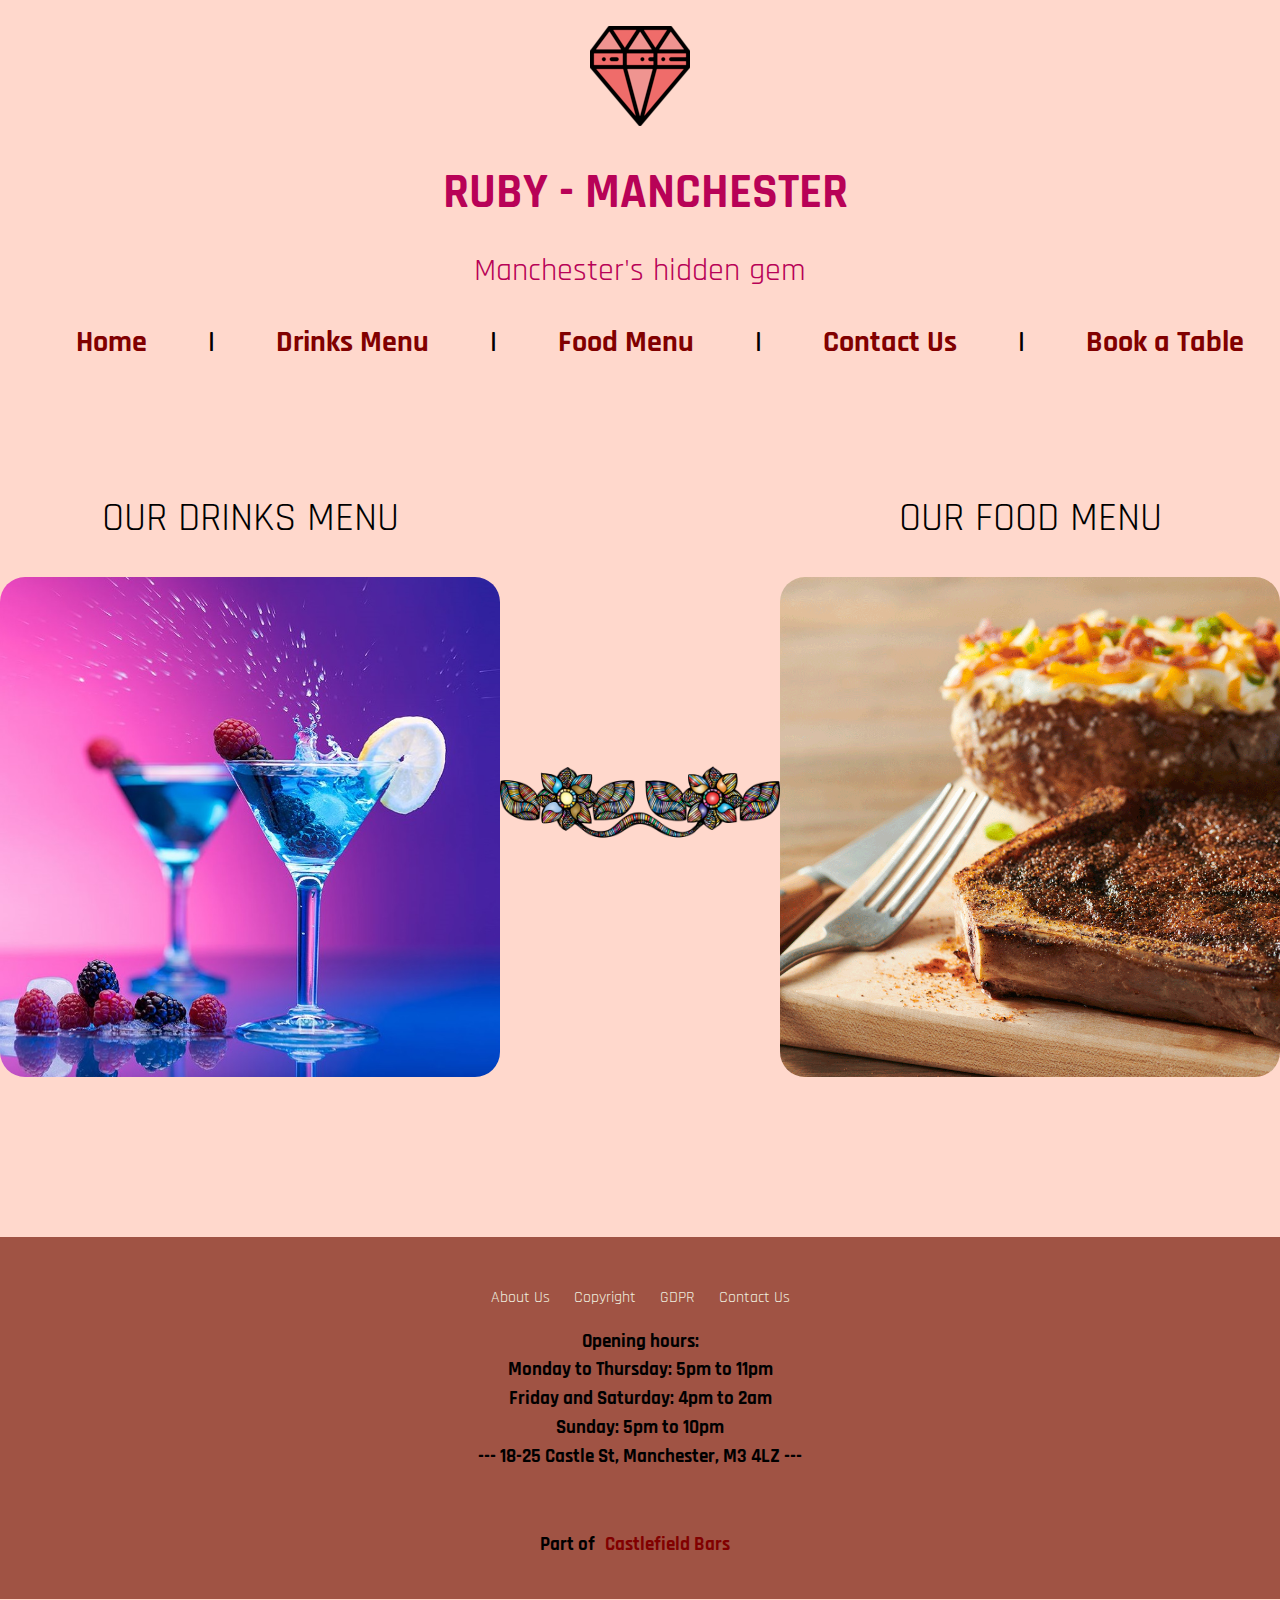
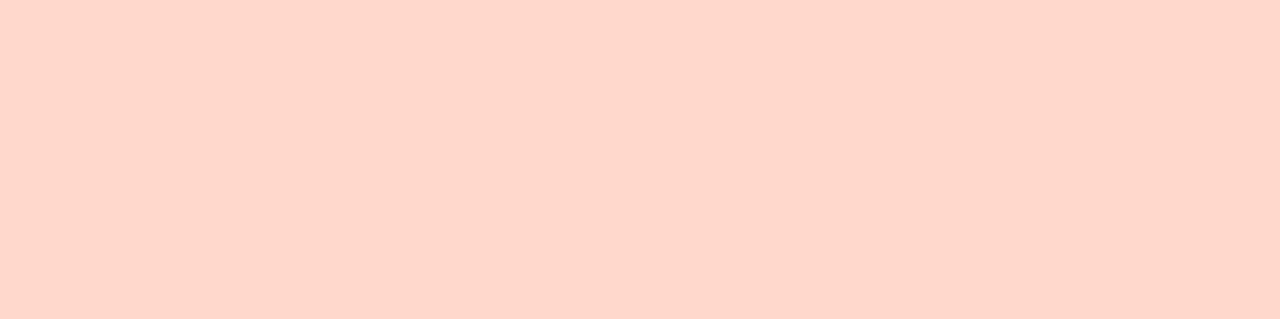
<file: index.html>
<!DOCTYPE html>
<html lang="en">
<head>
    <meta charset="UTF-8">
    <title>RUBY - MANCHESTER</title>
    <link rel="stylesheet" type="text/css" href="main.css">
    <link href="https://fonts.googleapis.com/css2?family=Baloo+Tammudu+2&family=Rajdhani:wght@300&display=swap" rel="stylesheet">
    <link rel="icon" href="images/rubyfavicon.ico">
</head>

<body>
    

    <div class="top-container">
        <img class="top" src="images/ruby.png" alt="rubylogo">
        <div class="title-text">
        <h1>RUBY - MANCHESTER</h1>
        <h2 id="slogan">Manchester's hidden gem</h2>
        </div>
        <header>
            <video autoplay muted loop src="https://static.videezy.com/system/resources/previews/000/043/375/original/4k-neon-3.mp4">
                    </video>
        <header>
            <nav> 
                <ul>
                <li><a href="index.html">Home</a></li>
                <li>|</li>
                <li><a href="drinks.html">Drinks Menu</a></li>
                <li>|</li>
                <li><a href="food.html">Food Menu </a></li>
                <li>|</li>
                <li><a href="contact.html">Contact Us</a></li>
                <li>|</li>
                <li><a href="book.html">Book a Table</a></li>
                </ul>
            </nav>
            </header>
            
    </div>
    

    <div class="middle-container">
    
        <div class="menus">
            <div>
            <h2>OUR DRINKS MENU</h2>
            <div class="overlay1">
            <div class="home-menu-image">
                <a href="drinks.html">
                    <img class="resize" alt="drinks-menu" src="images/cocktails.jpg">
                </a>
            </div>
            </div>
            </div>
        

        <div>
<img id="menuline-home" src="images/divider1.png" alt="divider-line">
        </div>

            <div>
            <h2>OUR FOOD MENU</h2>
            <div class="overlay2"> 
            <div class="home-menu-image">
                <a href="food.html">
                    <img class="resize" alt="drinks-menu" src="images/food-cover.jpg">
                </a>
            </div>
            </div>

        </div>

        
    

	
</div>

    
    
    
    <div class="bottom-container">
        
    <a class="footer-link" href="aboutus.html">About Us</a>
    <a class="footer-link" href="copyright.html">Copyright</a>
    <a class="footer-link" href="gdpr.html">GDPR</a>
    <a class="footer-link" href="contact.html">Contact Us</a>
    <p>Opening hours: 
        <br>
        Monday to Thursday: 5pm to 11pm
        <br>
        Friday and Saturday: 4pm to 2am
        <br>
        Sunday: 5pm to 10pm
        <br>
        
    --- 18-25 Castle St, Manchester, M3 4LZ ---</p>
    <br>
    <p>
        Part of<a href="https://www.manchesterbars.com/location-castlefield.htm" target="_blank">Castlefield Bars</a>
       </p>
    
    </div>

      
</body>
</html>
</file>
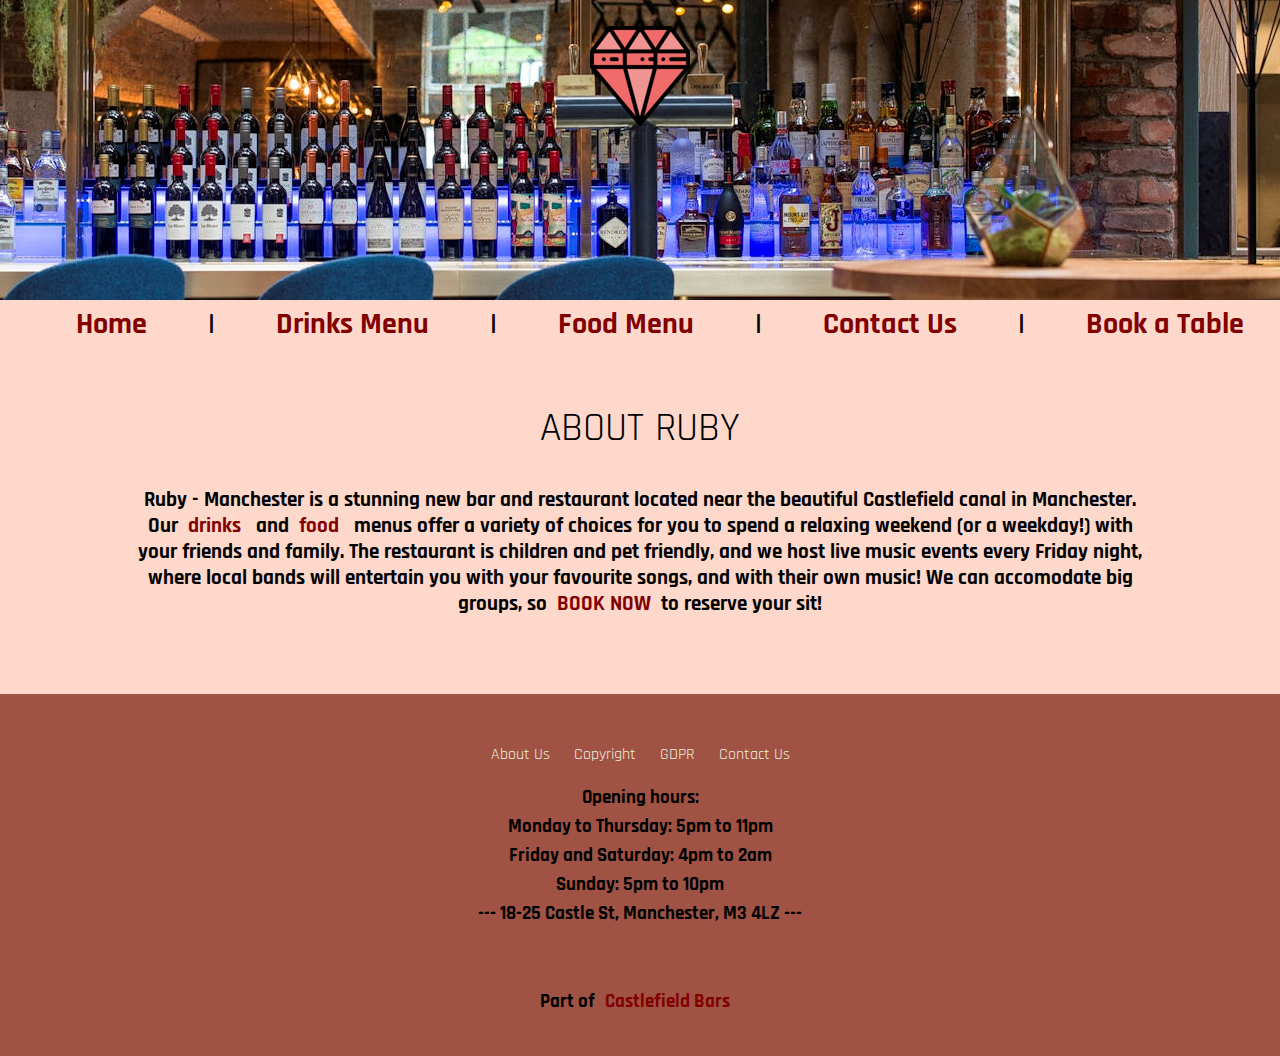
<file: aboutus.html>
<!DOCTYPE html>
<html lang="en">
<head>
    <meta charset="UTF-8">
    <title>RUBY - About Us</title>
    <link rel="stylesheet" type="text/css" href="main.css">
    <link href="https://fonts.googleapis.com/css2?family=Baloo+Tammudu+2&family=Rajdhani:wght@300&display=swap" rel="stylesheet">
    <link rel="icon" href="images/rubyfavicon.ico">
</head>
<body>
  <div class="top-container-aboutus">
    <img class="top" src="images/ruby.png" alt="rubylogo">
    </div>
    <header>
      <nav> 
          <ul>
          <li><a href="index.html">Home</a></li>
          <li>|</li>
          <li><a href="drinks.html">Drinks Menu</a></li>
          <li>|</li>
          <li><a href="food.html">Food Menu </a></li>
          <li>|</li>
          <li><a href="contact.html">Contact Us</a></li>
          <li>|</li>
          <li><a href="book.html">Book a Table</a></li>
          </ul>
      </nav>
      </header>

    <div class="middle-container-others">
        <h2>ABOUT RUBY</h2>
        <h4> Ruby - Manchester is a stunning new bar and restaurant located near the beautiful Castlefield canal in Manchester.
          Our<a href="drinks.html">drinks</a> and<a href="food.html">food</a> menus offer a variety of choices for you to spend a relaxing weekend (or a weekday!) with your friends and family.
          The restaurant is children and pet friendly, and we host live music events every Friday night, where local bands will entertain you with your favourite songs, and with their own music!
          We can accomodate big groups, so<a href="book.html">BOOK NOW</a>to reserve your sit!</h4>
    </div>

  <div class="bottom-container">
    <a class="footer-link" href="aboutus.html">About Us</a>
    <a class="footer-link" href="copyright.html">Copyright</a>
    <a class="footer-link" href="gdpr.html">GDPR</a>
    <a class="footer-link" href="contact.html">Contact Us</a>
    <p>Opening hours: 
      <br>
      Monday to Thursday: 5pm to 11pm
      <br>
      Friday and Saturday: 4pm to 2am
      <br>
      Sunday: 5pm to 10pm
      <br>
      
  --- 18-25 Castle St, Manchester, M3 4LZ ---</p>
  <br>
  <p>
      Part of<a href="https://www.manchesterbars.com/location-castlefield.htm" target="_blank">Castlefield Bars</a>
     </p>
  </div>
    
</body>
</html>
</file>
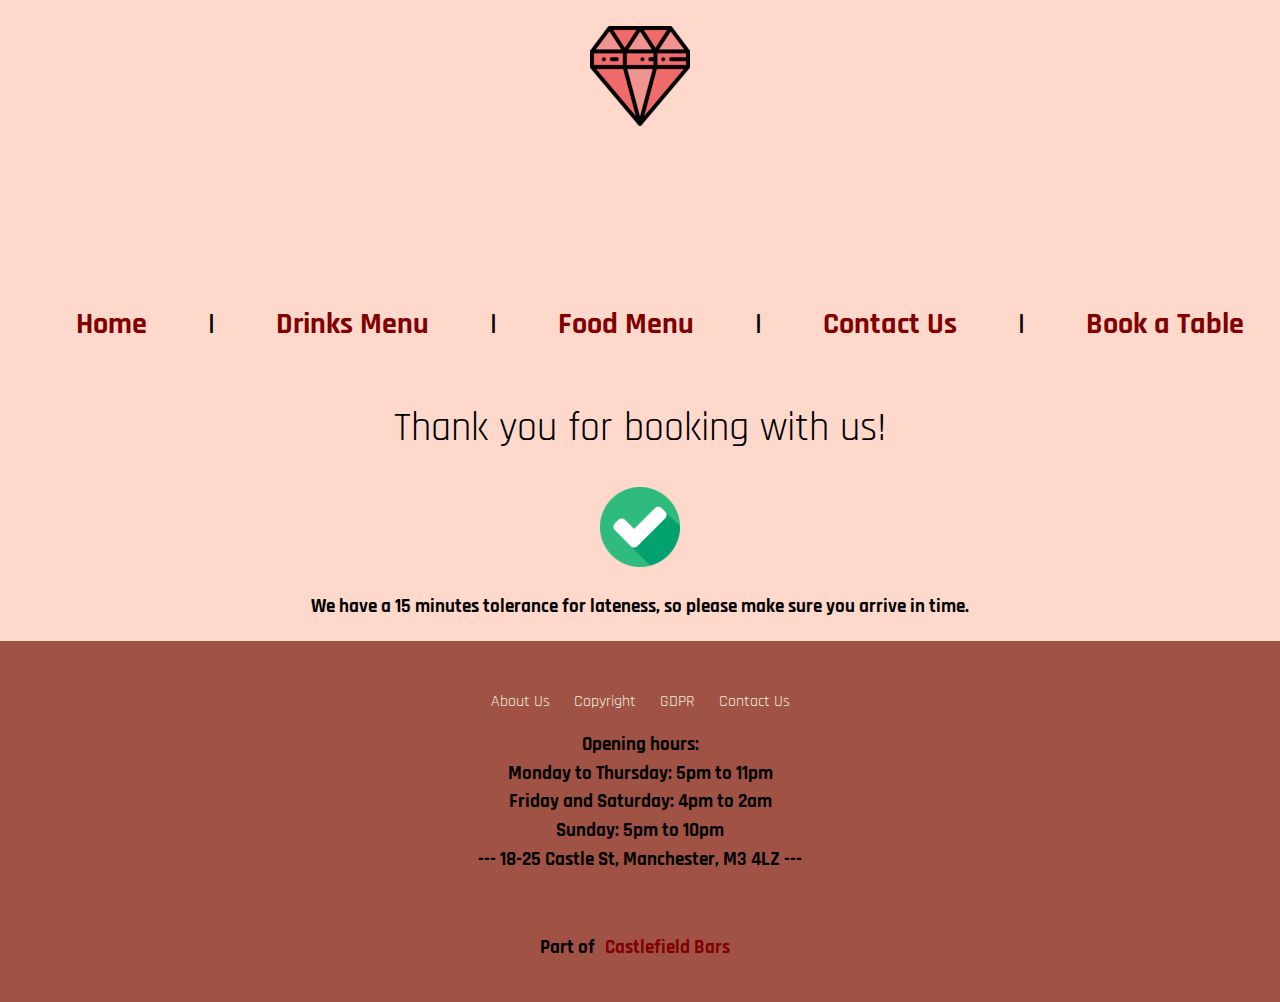
<file: book-button-landing.html>
<!DOCTYPE html>
<html lang="en">
<head>
    <meta charset="UTF-8">
    <title>Message Submitted</title>
    <link rel="stylesheet" type="text/css" href="main.css">
    <link href="https://fonts.googleapis.com/css2?family=Baloo+Tammudu+2&family=Rajdhani:wght@300&display=swap" rel="stylesheet">
    <link rel="icon" href="images/rubyfavicon.ico">
</head>
<body>
  <div class="top-container">
    <img class="top" src="images/ruby.png" alt="rubylogo">
    </div>
    <header>
      <nav> 
          <ul>
          <li><a href="index.html">Home</a></li>
          <li>|</li>
          <li><a href="drinks.html">Drinks Menu</a></li>
          <li>|</li>
          <li><a href="food.html">Food Menu </a></li>
          <li>|</li>
          <li><a href="contact.html">Contact Us</a></li>
          <li>|</li>
          <li><a href="book.html">Book a Table</a></li>
          </ul>
      </nav>
      </header>

    <div class="middle-container-others">
        <h2>Thank you for booking with us!</h2>
        <img class="tick-img" src="images/tick.png" alt="tick-img">
        <p>We have a 15 minutes tolerance for lateness, so please make sure you arrive in time.</p>
        
    </div>

  <div class="bottom-container">
    <a class="footer-link" href="aboutus.html">About Us</a>
    <a class="footer-link" href="copyright.html">Copyright</a>
    <a class="footer-link" href="gdpr.html">GDPR</a>
    <a class="footer-link" href="contact.html">Contact Us</a>
    <p>Opening hours: 
      <br>
      Monday to Thursday: 5pm to 11pm
      <br>
      Friday and Saturday: 4pm to 2am
      <br>
      Sunday: 5pm to 10pm
      <br>
      
  --- 18-25 Castle St, Manchester, M3 4LZ ---</p>
  <br>
  <p>
      Part of<a href="https://www.manchesterbars.com/location-castlefield.htm" target="_blank">Castlefield Bars</a>
     </p>
  </div>
    
</body>
</html>
</file>
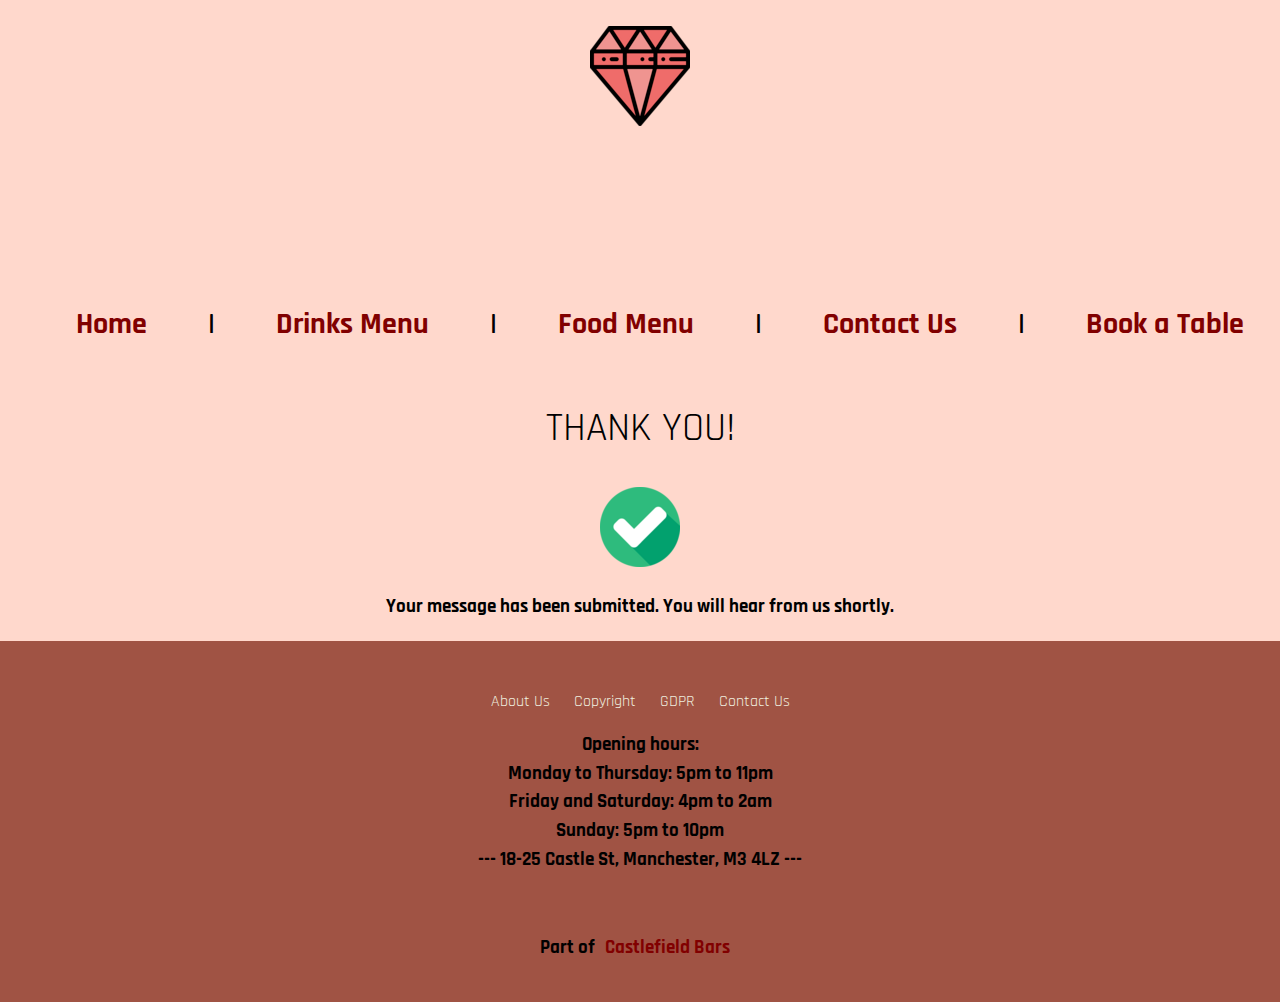
<file: contact-button-landing.html>
<!DOCTYPE html>
<html lang="en">
<head>
    <meta charset="UTF-8">
    <title>Message Submitted</title>
    <link rel="stylesheet" type="text/css" href="main.css">
    <link href="https://fonts.googleapis.com/css2?family=Baloo+Tammudu+2&family=Rajdhani:wght@300&display=swap" rel="stylesheet">
    <link rel="icon" href="images/rubyfavicon.ico">
</head>
<body>
  <div class="top-container">
    <img class="top" src="images/ruby.png" alt="rubylogo">
    </div>
    <header>
      <nav> 
          <ul>
          <li><a href="index.html">Home</a></li>
          <li>|</li>
          <li><a href="drinks.html">Drinks Menu</a></li>
          <li>|</li>
          <li><a href="food.html">Food Menu </a></li>
          <li>|</li>
          <li><a href="contact.html">Contact Us</a></li>
          <li>|</li>
          <li><a href="book.html">Book a Table</a></li>
          </ul>
      </nav>
      </header>

    <div class="middle-container-others">
        <h2>THANK YOU!</h2>
        <img class="tick-img" src="images/tick.png" alt="tick-img">
        <p>Your message has been submitted. You will hear from us shortly.</p>
        
    </div>

  <div class="bottom-container">
    <a class="footer-link" href="aboutus.html">About Us</a>
    <a class="footer-link" href="copyright.html">Copyright</a>
    <a class="footer-link" href="gdpr.html">GDPR</a>
    <a class="footer-link" href="contact.html">Contact Us</a>
    <p>Opening hours: 
      <br>
      Monday to Thursday: 5pm to 11pm
      <br>
      Friday and Saturday: 4pm to 2am
      <br>
      Sunday: 5pm to 10pm
      <br>
      
  --- 18-25 Castle St, Manchester, M3 4LZ ---</p>
  <br>
  <p>
      Part of<a href="https://www.manchesterbars.com/location-castlefield.htm" target="_blank">Castlefield Bars</a>
     </p>
  </div>
    
</body>
</html>
</file>
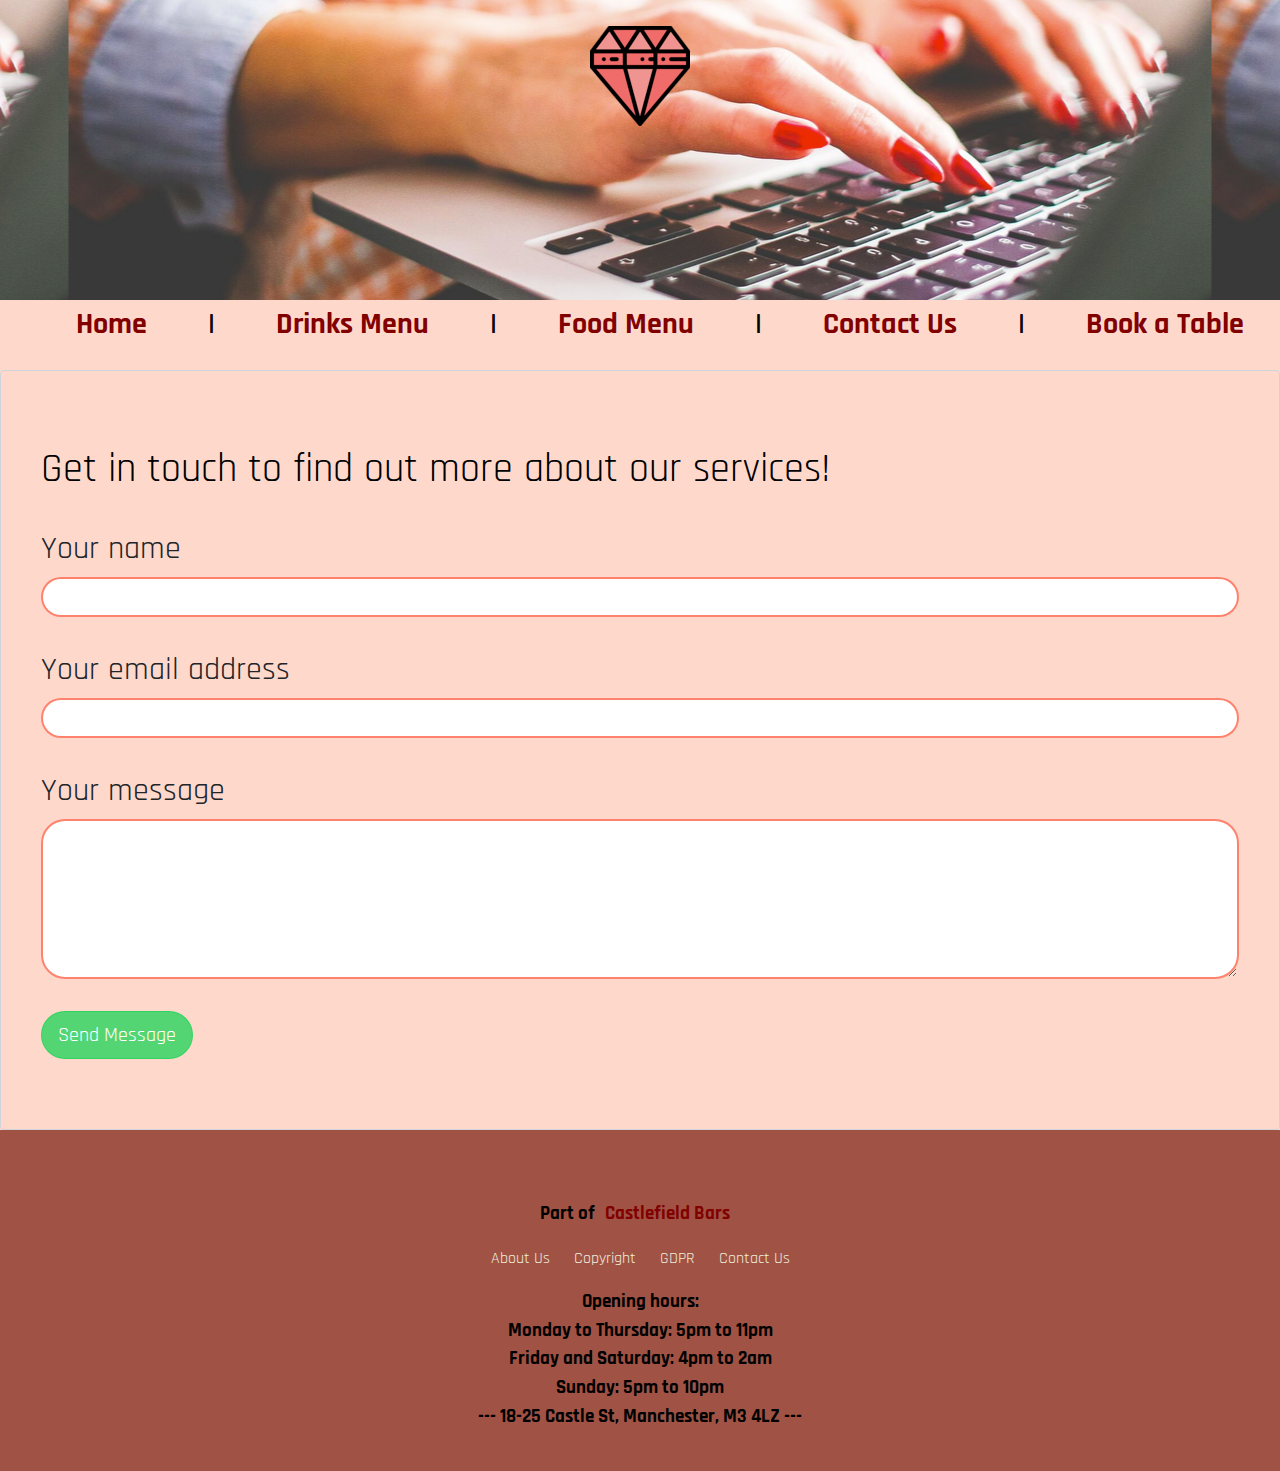
<file: contact.html>
<!DOCTYPE html>
<html lang="en">
<head>
    <meta charset="UTF-8">
    <title>RUBY - Contact Us</title>
    <link rel="stylesheet" type="text/css" href="main.css">
    <link href="https://fonts.googleapis.com/css2?family=Baloo+Tammudu+2&family=Rajdhani:wght@300&display=swap" rel="stylesheet">
    <link rel="icon" href="images/rubyfavicon.ico">
</head>
<body>
  <div class="top-container-contact">
    <img class="top" src="images/ruby.png" alt="rubylogo">
    </div>
    <header>
        <nav> 
            <ul>
            <li><a href="index.html">Home</a></li>
            <li>|</li>
            <li><a href="drinks.html">Drinks Menu</a></li>
            <li>|</li>
            <li><a href="food.html">Food Menu </a></li>
            <li>|</li>
            <li><a href="contact.html">Contact Us</a></li>
            <li>|</li>
            <li><a href="book.html">Book a Table</a></li>
            </ul>
        </nav>
        </header>

    <div class="middle-container-others">
        

        <div class="f-body">
            <h2>Get in touch to find out more about our services!</h2>

          <div id="f-form">
          
      
          <form id="f-form-id" class="f-form-class" method="post" action="contact-button-landing.html" href="mailto:contact@rubymanchester.com">
              
              <div class="f-form-group">
                  <label for="Name" class="f-label">Your name</label>
                  <div class="f-input-group">
                      <input type="text" id="Name" name="Name" class="f-form-control" required>
                  </div>
              </div>
              <div class="f-form-group">
                <label for="Email" class="f-label">Your email address</label>
                <div class="f-input-group">
                    <input type="email" id="Email" name="Email" class="f-form-control" required>
                </div>
            </div>
    
            <div class="f-form-group">
                <label for="Message" class="f-label">Your message</label>
                <div class="f-input-group">
                    <textarea id="Message" name="Message" class="f-form-control" rows="6" maxlength="3000" required></textarea>
                </div>
            </div>
    
            <div class="f-form-group">
                <button type="submit" id="f-button" class="f-btn f-btn-primary f-btn-block">Send Message</button>
            </div>
            <br>
            
    
    
        </form>
        </div>
    
    </div>
      



    </div>

  <div class="bottom-container">
    <p>
        Part of<a href="https://www.manchesterbars.com/location-castlefield.htm" target="_blank">Castlefield Bars</a>
       </p>
    <a class="footer-link" href="aboutus.html">About Us</a>
    <a class="footer-link" href="copyright.html">Copyright</a>
    <a class="footer-link" href="gdpr.html">GDPR</a>
    <a class="footer-link" href="contact.html">Contact Us</a>
    <p>Opening hours: 
        <br>
        Monday to Thursday: 5pm to 11pm
        <br>
        Friday and Saturday: 4pm to 2am
        <br>
        Sunday: 5pm to 10pm
        <br>
        
    --- 18-25 Castle St, Manchester, M3 4LZ ---</p>
    
  </div>

  
    
</body>
</html>
</file>
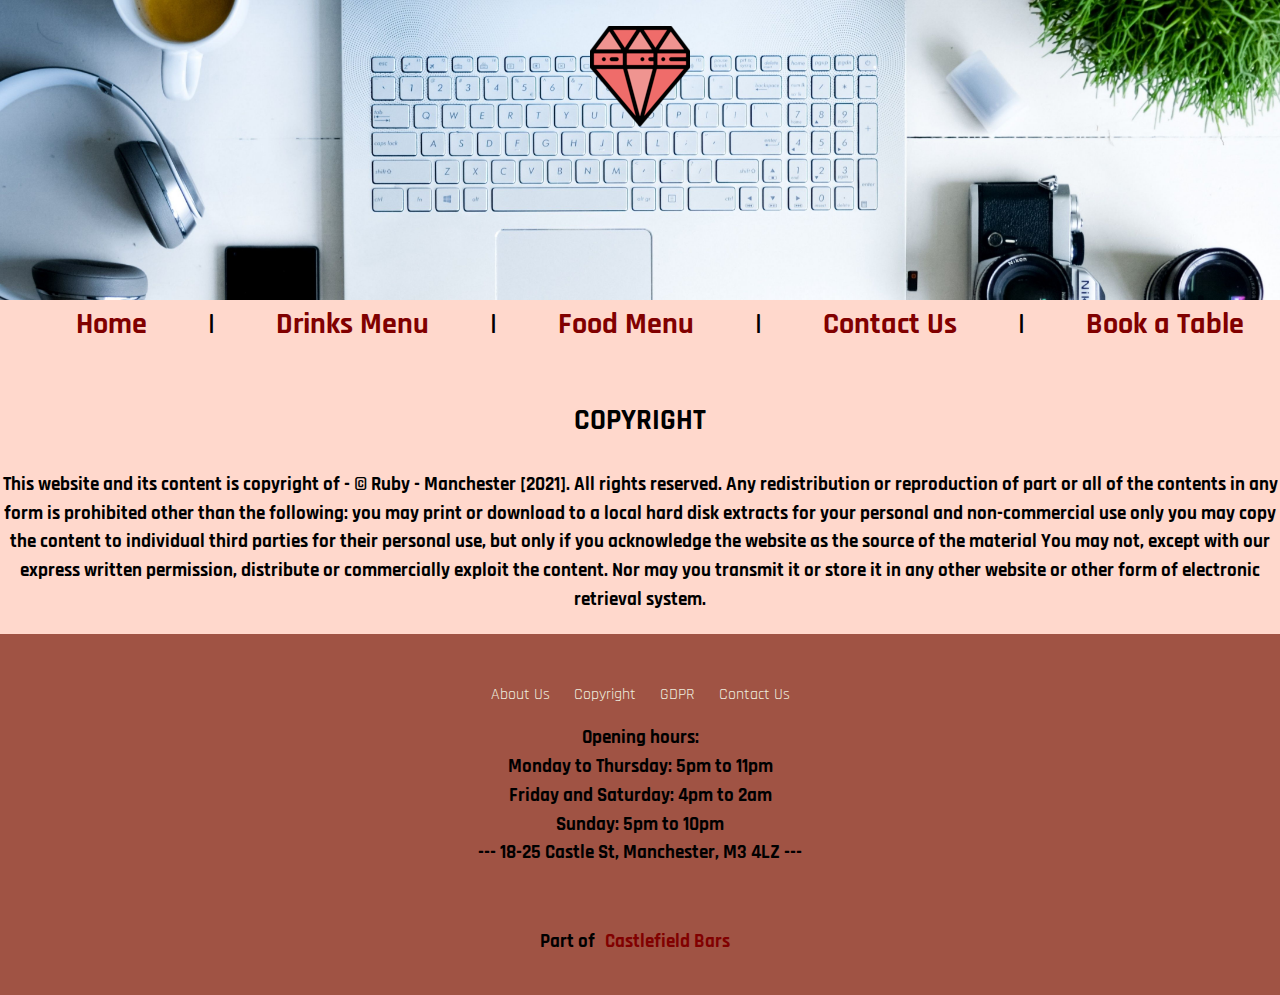
<file: copyright.html>
<!DOCTYPE html>
<html lang="en">
<head>
    <meta charset="UTF-8">
    <title>RUBY - Copyright</title>
    <link rel="stylesheet" type="text/css" href="main.css">
    <link href="https://fonts.googleapis.com/css2?family=Baloo+Tammudu+2&family=Rajdhani:wght@300&display=swap" rel="stylesheet">
    <link rel="icon" href="images/rubyfavicon.ico">
</head>
<body>
  <div class="top-container-copyright">
    <img class="top" src="images/ruby.png" alt="rubylogo">
    </div>
    <header>
      <nav> 
          <ul>
          <li><a href="index.html">Home</a></li>
          <li>|</li>
          <li><a href="drinks.html">Drinks Menu</a></li>
          <li>|</li>
          <li><a href="food.html">Food Menu </a></li>
          <li>|</li>
          <li><a href="contact.html">Contact Us</a></li>
          <li>|</li>
          <li><a href="book.html">Book a Table</a></li>
          </ul>
      </nav>
      </header>
    <div class="middle-container-others"></div>
        <p id="titlepar">COPYRIGHT</p>
        <p class="copyright">This website and its content is copyright of - © Ruby - Manchester [2021]. All rights reserved.

          Any redistribution or reproduction of part or all of the contents in any form is prohibited other than the following:
          
          you may print or download to a local hard disk extracts for your personal and non-commercial use only
          you may copy the content to individual third parties for their personal use, but only if you acknowledge the website as the source of the material
          You may not, except with our express written permission, distribute or commercially exploit the content. Nor may you transmit it or store it in any other website or other form of electronic retrieval system.</p>
    </div>

  <div class="bottom-container">
    <a class="footer-link" href="aboutus.html">About Us</a>
    <a class="footer-link" href="copyright.html">Copyright</a>
    <a class="footer-link" href="gdpr.html">GDPR</a>
    <a class="footer-link" href="contact.html">Contact Us</a>
    <p>Opening hours: 
      <br>
      Monday to Thursday: 5pm to 11pm
      <br>
      Friday and Saturday: 4pm to 2am
      <br>
      Sunday: 5pm to 10pm
      <br>
      
  --- 18-25 Castle St, Manchester, M3 4LZ ---</p>
  <br>
  <p>
      Part of<a href="https://www.manchesterbars.com/location-castlefield.htm" target="_blank">Castlefield Bars</a>
     </p>
  </div>
    
</body>
</html>
</file>
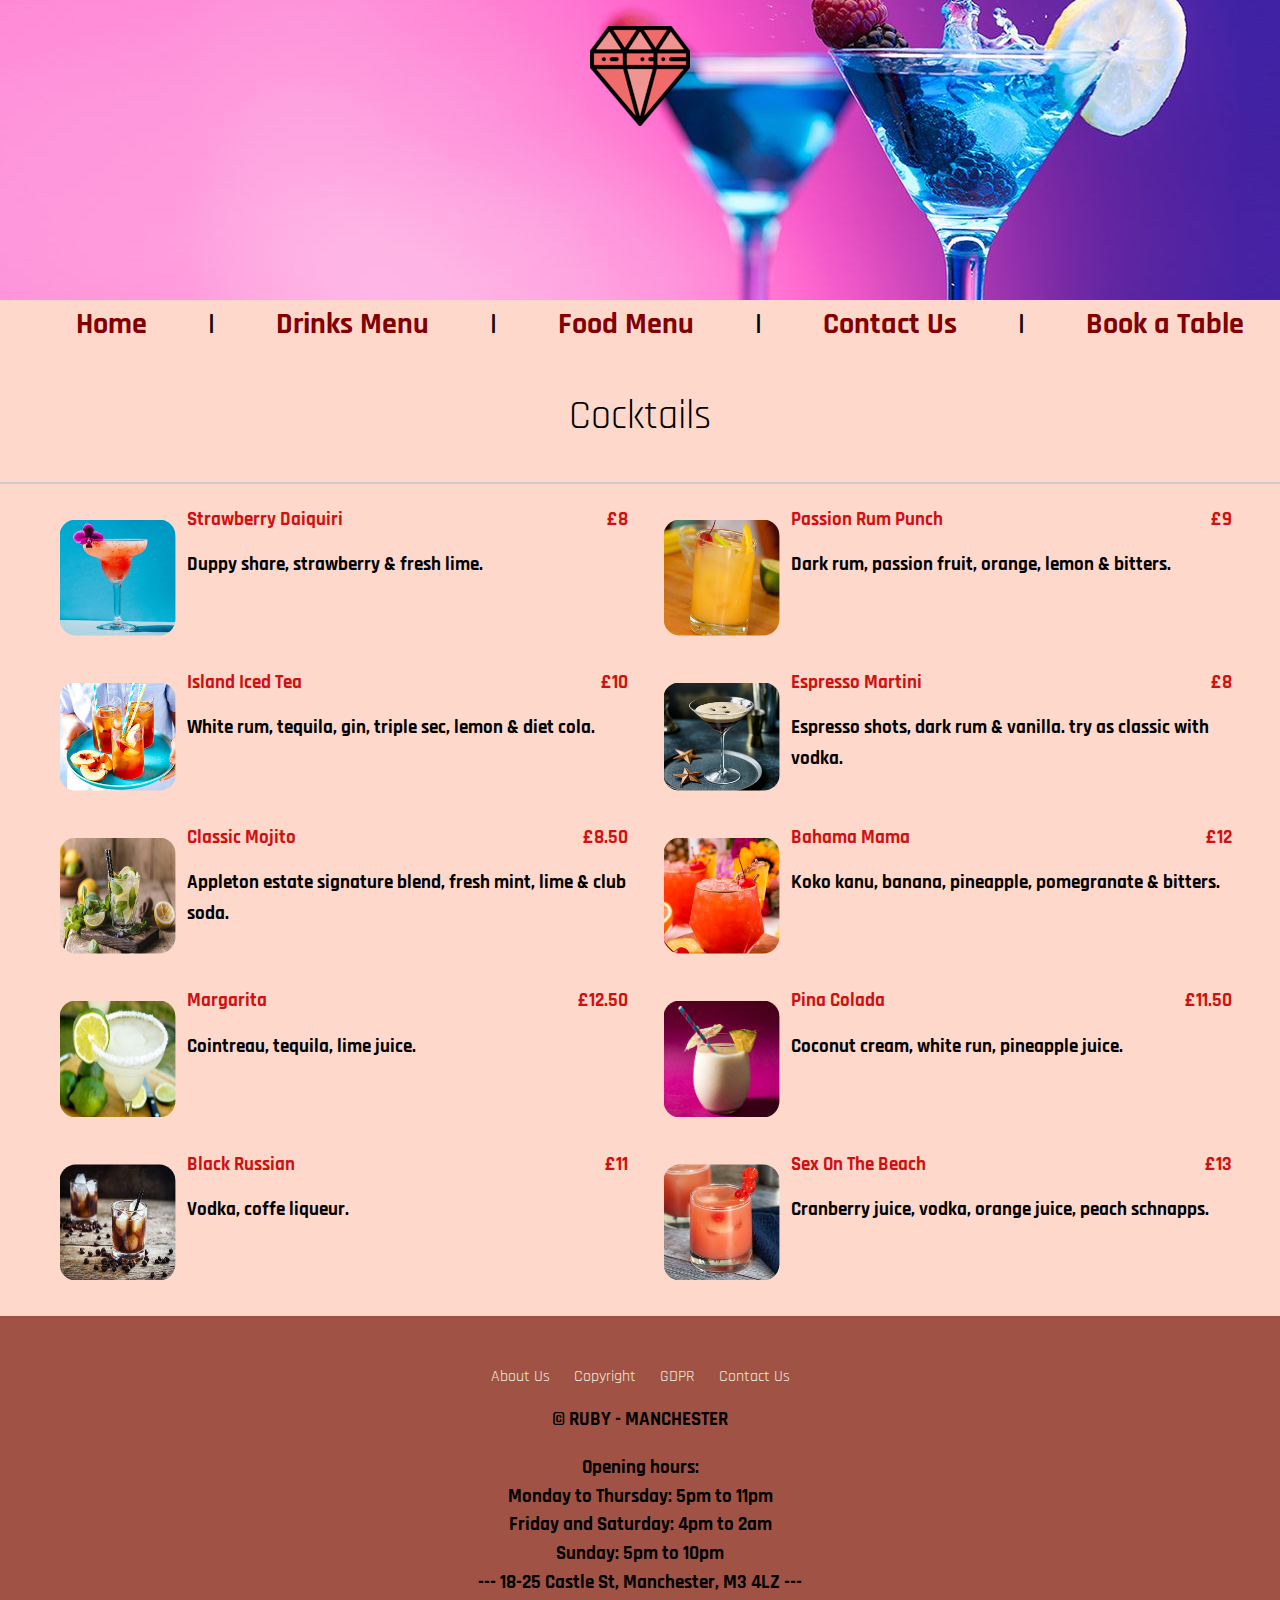
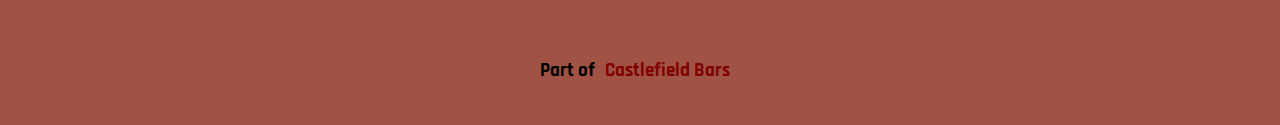
<file: drinks.html>
<!DOCTYPE html>
<html lang="en">
<head>
    <meta charset="UTF-8">
    <title>RUBY - Drinks Menu</title>
    <link rel="stylesheet" type="text/css" href="main.css">
    <link href="https://fonts.googleapis.com/css2?family=Baloo+Tammudu+2&family=Rajdhani:wght@300&display=swap" rel="stylesheet">
    <link rel="icon" href="images/rubyfavicon.ico">
</head>
<body>
    <div class="top-container-drinks">
      <img class="top" src="images/ruby.png" alt="rubylogo">
      </div>
      <header>
        
        
        <nav> 
            <ul>
            <li><a href="index.html">Home</a></li>
            <li>|</li>
            <li><a href="drinks.html">Drinks Menu</a></li>
            <li>|</li>
            <li><a href="food.html">Food Menu </a></li>
            <li>|</li>
            <li><a href="contact.html">Contact Us</a></li>
            <li>|</li>
            <li><a href="book.html">Book a Table</a></li>
            </ul>
        </nav>
        </header>
        <br>
        <div class="middle-container-others"></div>
          <div class="menu">
            
            
            <h2 class="menu-group-heading">
              Cocktails
            </h2>
           
            
          <div class="menu-group">
            <div class="menu-item">
              <img id="menupic" src="images/daiquiri.jpg" alt="daiquiri">
              <div class="menu-item-text">
                <h3 class="menu-item-heading">
                  <span class="menu-item-name">Strawberry Daiquiri</span>
                  <span class="menu-item-price">£8</span>
                </h3>
                <p class="menu-item-description">
                  Duppy share, strawberry & fresh lime.
                </p>
              </div>
            </div>
            <div class="menu-item">
              <img id="menupic" src="images/passion.jpg" alt="passion-rum">
              <div class="menu-item-text">
                <h3 class="menu-item-heading">
                  <span class="menu-item-name">Passion Rum Punch </span>
                  <span class="menu-item-price">£9</span>
                </h3>
                <p class="menu-item-description">
                  Dark rum, passion fruit, orange, lemon & bitters.
                </p>
              </div>
            </div>
          
          <div class="menu-item">
            <img id="menupic" src="images/islandice.jpg" alt="island-ice-tea">
            <div class="menu-item-text">
              <h3 class="menu-item-heading">
                <span class="menu-item-name">Island Iced Tea</span>
                <span class="menu-item-price">£10</span>
              </h3>
              <p class="menu-item-description">
                White rum, tequila, gin, triple sec, lemon & diet cola.
              </p>
            </div>
          </div>

          
        
        <div class="menu-item">
          <img id="menupic" src="images/espressomartini.jpg" alt="espresso-martini">
          <div class="menu-item-text">
            <h3 class="menu-item-heading">
              <span class="menu-item-name">Espresso Martini</span>
              <span class="menu-item-price">£8</span>
            </h3>
            <p class="menu-item-description">
              Espresso shots, dark rum & vanilla. try as classic with vodka.
            </p>
          </div>
        </div>
        <div class="menu-item">
          <img id="menupic" src="images/mojito.jpg" alt="mojito">
          <div class="menu-item-text">
            <h3 class="menu-item-heading">
              <span class="menu-item-name">Classic Mojito</span>
              <span class="menu-item-price">£8.50</span>
            </h3>
            <p class="menu-item-description">
              Appleton estate signature blend, fresh mint, lime & club soda.
            </p>
          </div>
        </div>
        <div class="menu-item">
          <img id="menupic" src="images/bahama.jpg" alt="bahama-mama">
          <div class="menu-item-text">
            <h3 class="menu-item-heading">
              <span class="menu-item-name">Bahama Mama</span>
              <span class="menu-item-price">£12</span>
            </h3>
            <p class="menu-item-description">
              Koko kanu, banana, pineapple, pomegranate & bitters.
            </p>
          </div>
        </div>
        <div class="menu-item">
          <img id="menupic" src="images/margarita" alt="margarita">
          <div class="menu-item-text">
            <h3 class="menu-item-heading">
              <span class="menu-item-name">Margarita</span>
              <span class="menu-item-price">£12.50</span>
            </h3>
            <p class="menu-item-description">
              Cointreau, tequila, lime juice.
            </p>
          </div>
        </div>
        <div class="menu-item">
          <img id="menupic" src="images/pinacolada.jpg" alt="pina-colada">
          <div class="menu-item-text">
            <h3 class="menu-item-heading">
              <span class="menu-item-name">Pina Colada</span>
              <span class="menu-item-price">£11.50</span>
            </h3>
            <p class="menu-item-description">
              Coconut cream, white run, pineapple juice.
            </p>
          </div>
        </div>
        <div class="menu-item">
          <img id="menupic" src="images/blackrussian.jpg" alt="black-russian">
          <div class="menu-item-text">
            <h3 class="menu-item-heading">
              <span class="menu-item-name">Black Russian</span>
              <span class="menu-item-price">£11</span>
            </h3>
            <p class="menu-item-description">
              Vodka, coffe liqueur.
            </p>
          </div>
        </div>
        <div class="menu-item">
          <img id="menupic" src="images/sexonthebeach.jpg" alt="sex-on-the-beach">
          <div class="menu-item-text">
            <h3 class="menu-item-heading">
              <span class="menu-item-name">Sex On The Beach</span>
              <span class="menu-item-price">£13</span>
            </h3>
            <p class="menu-item-description">
              Cranberry juice, vodka, orange juice, peach schnapps.
            </p>
          </div>
        </div>

      </div>
      
    </div>
   


  <div class="bottom-container">
    
    <a class="footer-link" href="aboutus.html">About Us</a>
    <a class="footer-link" href="copyright.html">Copyright</a>
    <a class="footer-link" href="gdpr.html">GDPR</a>
    <a class="footer-link" href="contact.html">Contact Us</a>
    <p>©  RUBY - MANCHESTER
      <p>Opening hours: 
        <br>
        Monday to Thursday: 5pm to 11pm
        <br>
        Friday and Saturday: 4pm to 2am
        <br>
        Sunday: 5pm to 10pm
        <br>
        
    --- 18-25 Castle St, Manchester, M3 4LZ ---</p>
    <br>
    <p>
        Part of<a href="https://www.manchesterbars.com/location-castlefield.htm" target="_blank">Castlefield Bars</a>
       </p>
  </div>
    
</body>
</html>
</file>
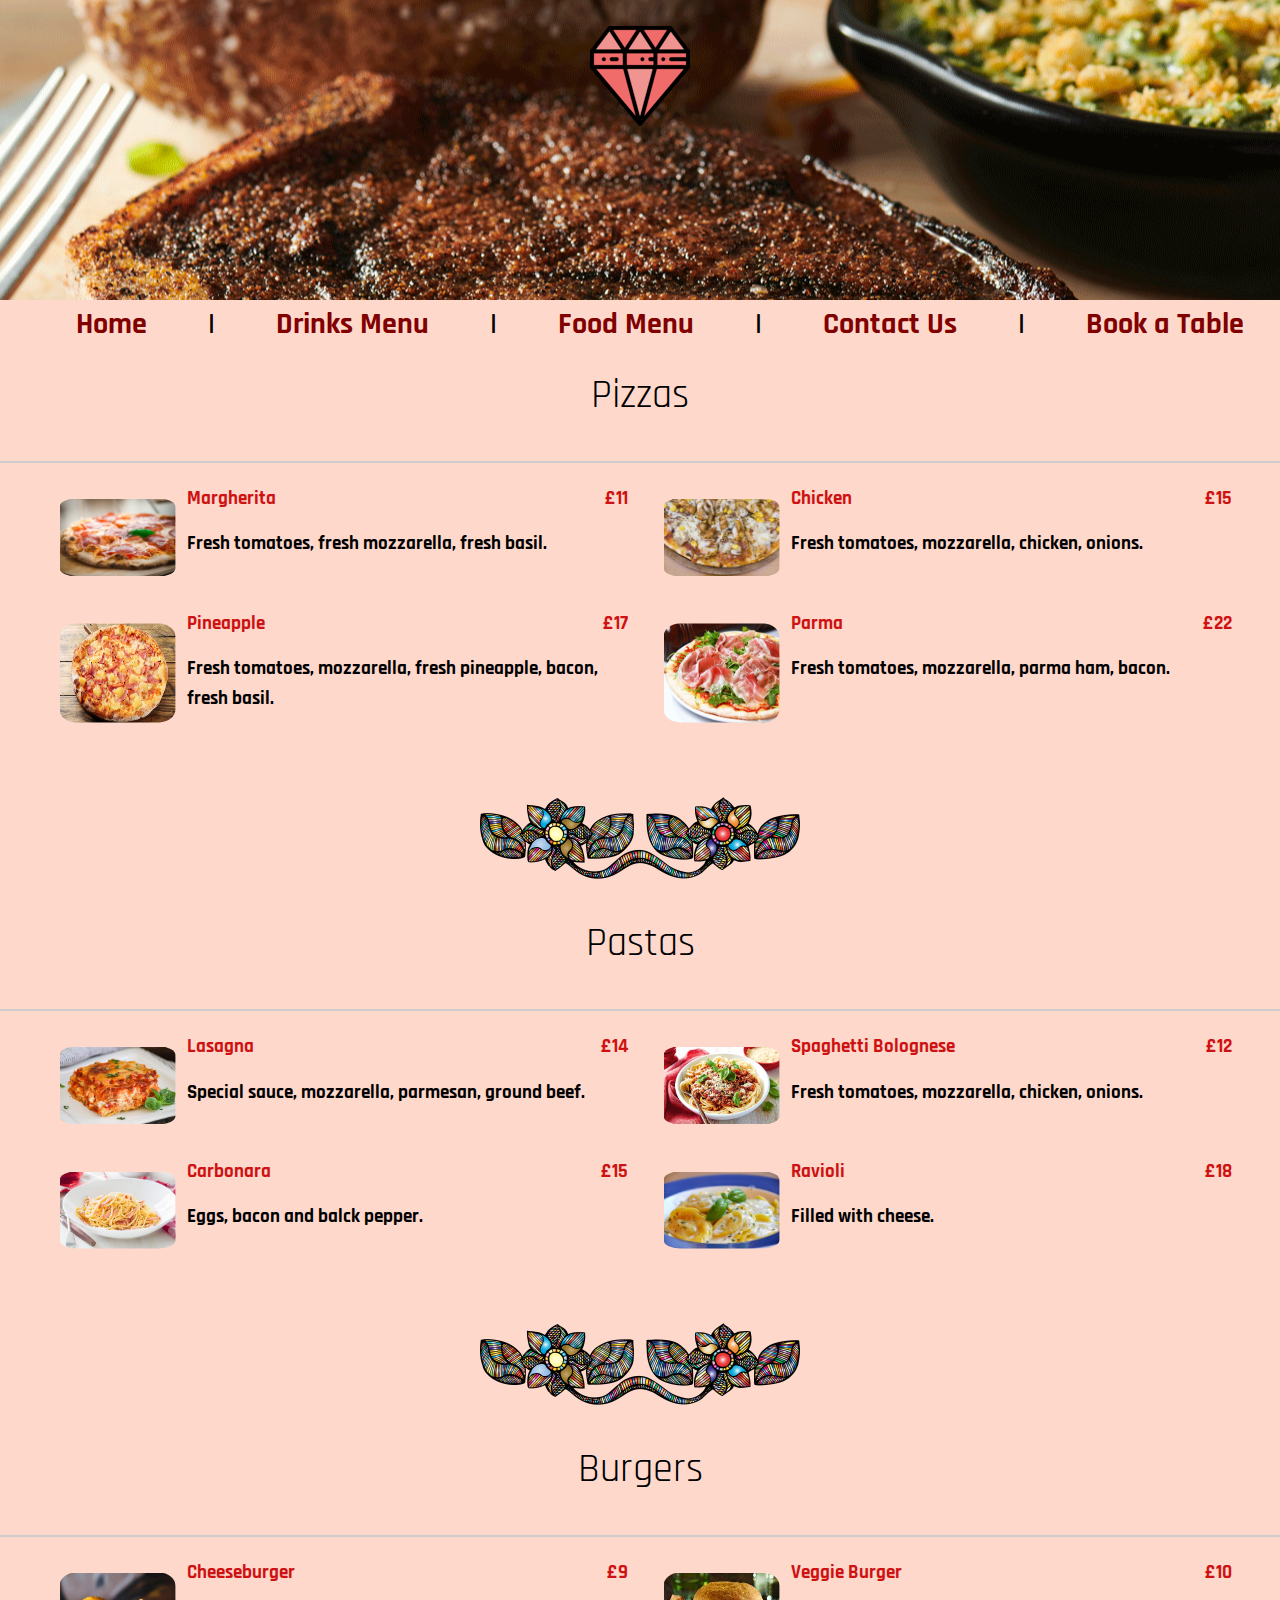
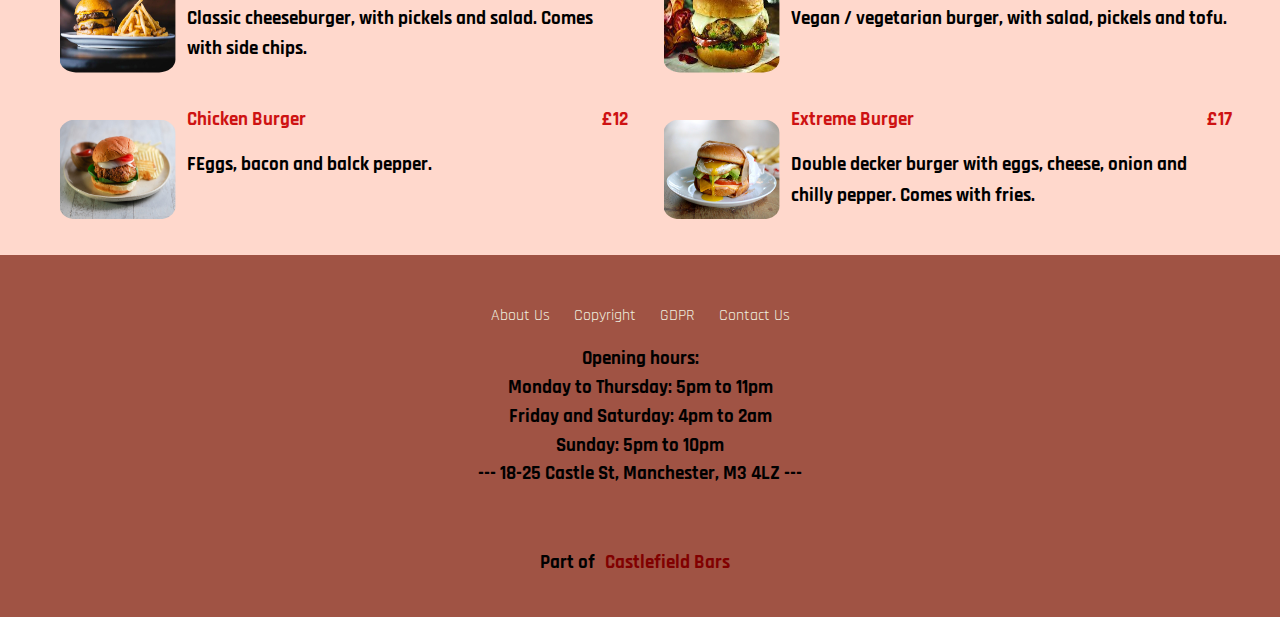
<file: food.html>
<!DOCTYPE html>
<html lang="en">
<head>
    <meta charset="UTF-8">
    <title>RUBY - Food Menu</title>
    <link rel="stylesheet" type="text/css" href="main.css">
    <link href="https://fonts.googleapis.com/css2?family=Baloo+Tammudu+2&family=Rajdhani:wght@300&display=swap" rel="stylesheet">
    <link rel="icon" href="images/rubyfavicon.ico">
</head>
<body>
  <div class="top-container-food">
    <img class="top" src="images/ruby.png" alt="rubylogo">
  </div>
    <header>
      <nav> 
          <ul>
          <li><a href="index.html">Home</a></li>
          <li>|</li>
          <li><a href="drinks.html">Drinks Menu</a></li>
          <li>|</li>
          <li><a href="food.html">Food Menu </a></li>
          <li>|</li>
          <li><a href="contact.html">Contact Us</a></li>
          <li>|</li>
          <li><a href="book.html">Book a Table</a></li>
          </ul>
      </nav>
      </header>

      <div class="middle-container-others">
        
        <div class="menu">
          <h2 class="menu-group-heading">
            Pizzas
          </h2>
        <div class="menu-group">
          <div class="menu-item">
            <img id="menupic" src="images/margherita.jpg" alt="margherita">
            <div class="menu-item-text">
              <h3 class="menu-item-heading">
                <span class="menu-item-name">Margherita</span>
                <span class="menu-item-price">£11</span>
              </h3>
              <p class="menu-item-description">
                Fresh tomatoes, fresh mozzarella, fresh basil.
              </p>
            </div>
          </div>
          <div class="menu-item">
            <img id="menupic" src="images/chicken.jpg" alt="chicken-pizza">
            <div class="menu-item-text">
              <h3 class="menu-item-heading">
                <span class="menu-item-name">Chicken</span>
                <span class="menu-item-price">£15</span>
              </h3>
              <p class="menu-item-description">
                Fresh tomatoes, mozzarella, chicken, onions.
              </p>
            </div>
          </div>
        
        <div class="menu-item">
          <img id="menupic" src="images/pineapple.jpg" alt="pineapple-pizza">
          <div class="menu-item-text">
            <h3 class="menu-item-heading">
              <span class="menu-item-name">Pineapple</span>
              <span class="menu-item-price">£17</span>
            </h3>
            <p class="menu-item-description">
              Fresh tomatoes, mozzarella, fresh pineapple, bacon, fresh basil.
            </p>
          </div>
        </div>
      
      <div class="menu-item">
        <img id="menupic" src="images/parma.jpg" alt="parma-ham-pizza">
        <div class="menu-item-text">
          <h3 class="menu-item-heading">
            <span class="menu-item-name">Parma</span>
            <span class="menu-item-price">£22</span>
          </h3>
          <p class="menu-item-description">
            Fresh tomatoes, mozzarella, parma ham, bacon.
          </p>
        </div>
      </div>
    </div>
        
        
      <img class="menuline" src="images/divider1.png" alt="divider-line">
    
      <div class="menu">
        <h2 class="menu-group-heading">
          Pastas
        </h2>
      <div class="menu-group">
        <div class="menu-item">
          <img id="menupic" src="images/lasagna.jpg" alt="lasagna">
          <div class="menu-item-text">
            <h3 class="menu-item-heading">
              <span class="menu-item-name">Lasagna</span>
              <span class="menu-item-price">£14</span>
            </h3>
            <p class="menu-item-description">
              Special sauce, mozzarella, parmesan, ground beef.
            </p>
          </div>
        </div>
        <div class="menu-item">
          <img id="menupic" src="images/spaghetti-bolognese.jpeg" alt="spaghetti-bolognese">
          <div class="menu-item-text">
            <h3 class="menu-item-heading">
              <span class="menu-item-name">Spaghetti Bolognese</span>
              <span class="menu-item-price">£12</span>
            </h3>
            <p class="menu-item-description">
              Fresh tomatoes, mozzarella, chicken, onions.
            </p>
          </div>
        </div>
        <div class="menu-item">
          <img id="menupic" src="images/carbonara.jpeg" alt="carbonara">
          <div class="menu-item-text">
            <h3 class="menu-item-heading">
              <span class="menu-item-name">Carbonara</span>
              <span class="menu-item-price">£15</span>
            </h3>
            <p class="menu-item-description">
              Eggs, bacon and balck pepper.
            </p>
          </div>
        </div>
      
          <div class="menu-item">
            <img id="menupic" src="images/ravioli.jpg" alt="ravioli">
            <div class="menu-item-text">
              <h3 class="menu-item-heading">
                <span class="menu-item-name">Ravioli</span>
                <span class="menu-item-price">£18</span>
              </h3>
              <p class="menu-item-description">
                Filled with cheese.
              </p>
            </div>
          </div>
        </div>
      
        
        <img class="menuline" src="images/divider1.png" alt="divider-line">

        <div class="menu">
          <h2 class="menu-group-heading">
            Burgers
          </h2>
        <div class="menu-group">
          <div class="menu-item">
            <img id="menupic" src="images/cheeseburger.jpg" alt="cheeseburger">
            <div class="menu-item-text">
              <h3 class="menu-item-heading">
                <span class="menu-item-name">Cheeseburger</span>
                <span class="menu-item-price">£9</span>
              </h3>
              <p class="menu-item-description">
                Classic cheeseburger, with pickels and salad. Comes with side chips.
              </p>
            </div>
          </div>
          <div class="menu-item">
            <img id="menupic" src="images/veg.jpg" alt="veg-burger">
            <div class="menu-item-text">
              <h3 class="menu-item-heading">
                <span class="menu-item-name">Veggie Burger</span>
                <span class="menu-item-price">£10</span>
              </h3>
              <p class="menu-item-description">
                Vegan / vegetarian burger, with salad, pickels and tofu.
              </p>
            </div>
          </div>
          <div class="menu-item">
            <img id="menupic" src="images/chicken-burger.jpg" alt="chicken-burger">
            <div class="menu-item-text">
              <h3 class="menu-item-heading">
                <span class="menu-item-name">Chicken Burger</span>
                <span class="menu-item-price">£12</span>
              </h3>
              <p class="menu-item-description">
                FEggs, bacon and balck pepper.
              </p>
            </div>
          </div>
        
            <div class="menu-item">
              <img id="menupic" src="images/extreme.jpg" alt="extreme-burger">
              <div class="menu-item-text">
                <h3 class="menu-item-heading">
                  <span class="menu-item-name">Extreme Burger</span>
                  <span class="menu-item-price">£17</span>
                </h3>
                <p class="menu-item-description">
                  Double decker burger with eggs, cheese, onion and chilly pepper. Comes with fries.
                </p>
              </div>
            </div>
          
    </div>
    
    
    


  <div class="bottom-container">
    <a class="footer-link" href="aboutus.html">About Us</a>
    <a class="footer-link" href="copyright.html">Copyright</a>
    <a class="footer-link" href="gdpr.html">GDPR</a>
    <a class="footer-link" href="contact.html">Contact Us</a>
    <p>Opening hours: 
      <br>
      Monday to Thursday: 5pm to 11pm
      <br>
      Friday and Saturday: 4pm to 2am
      <br>
      Sunday: 5pm to 10pm
      <br>
      
  --- 18-25 Castle St, Manchester, M3 4LZ ---</p>
  <br>
    <p>
        Part of<a href="https://www.manchesterbars.com/location-castlefield.htm" target="_blank">Castlefield Bars</a>
       </p>
    
  </div>

    
</body>
</html>
</file>
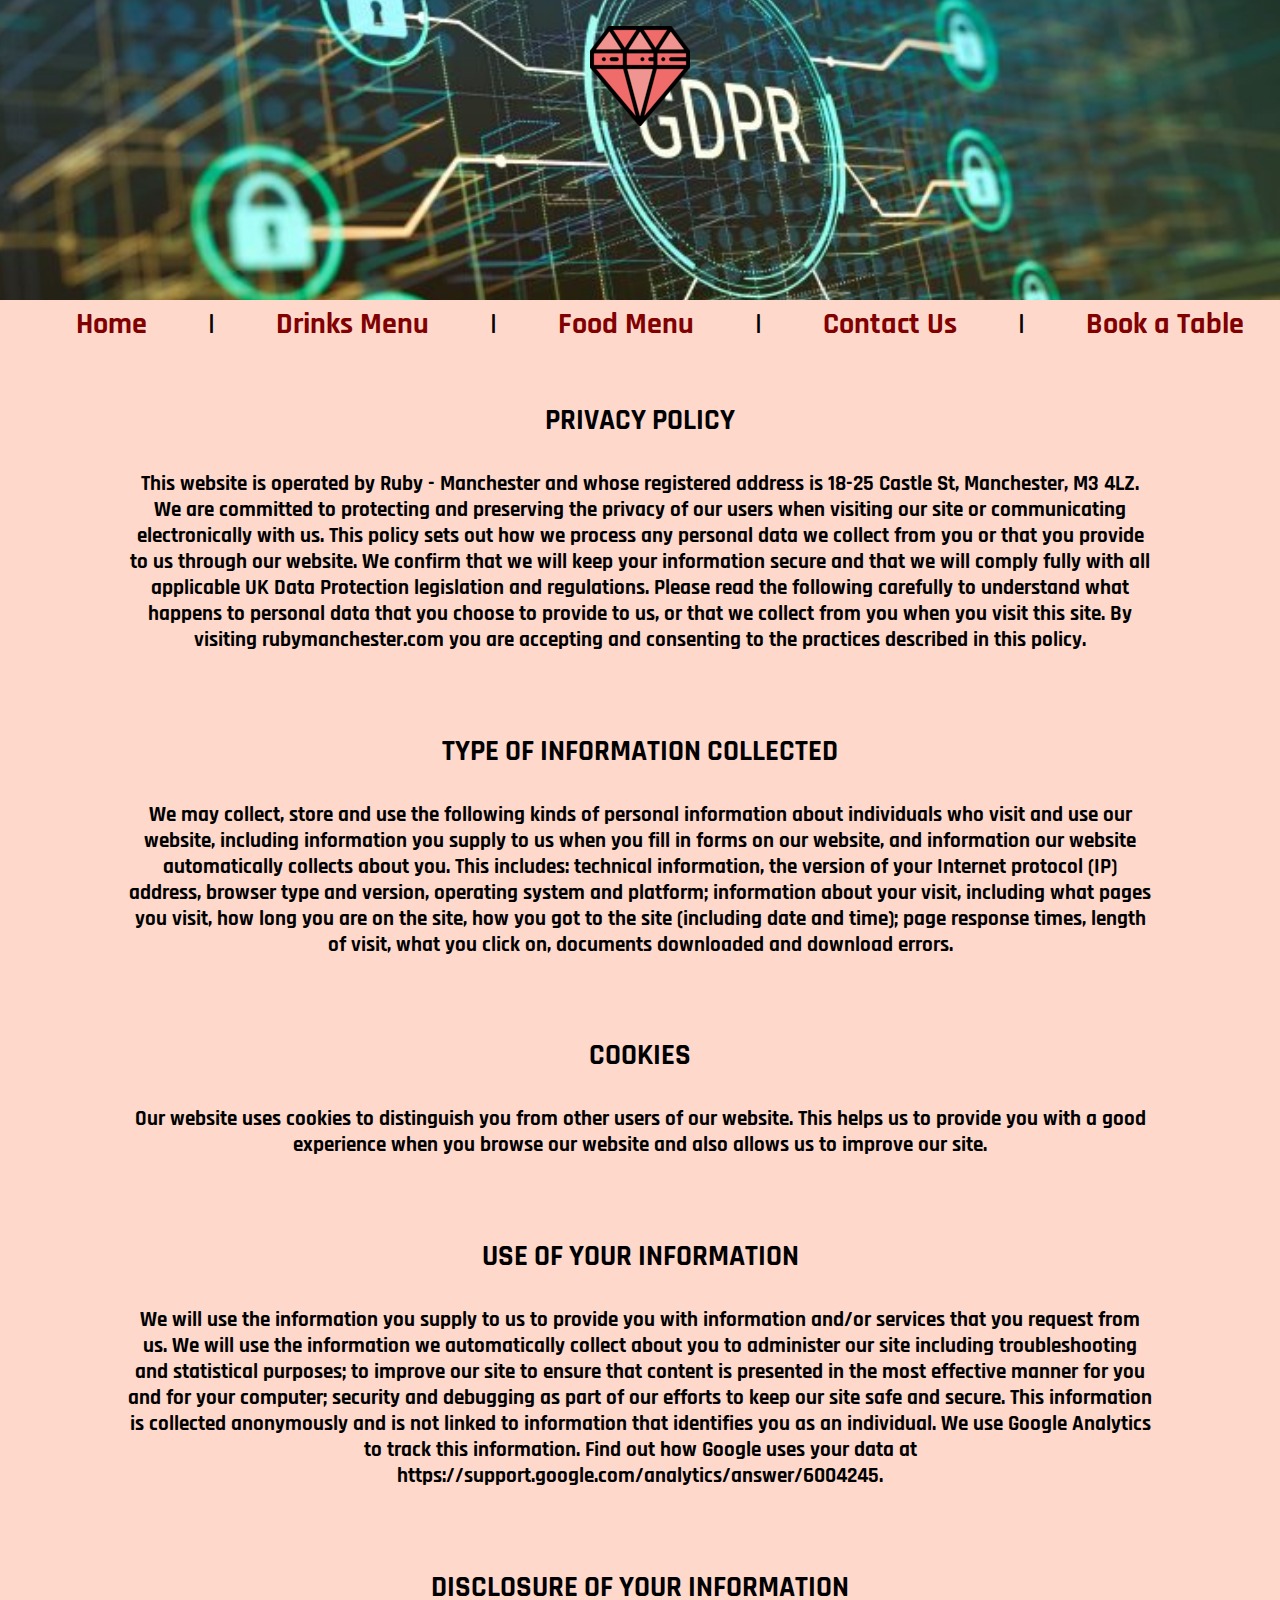
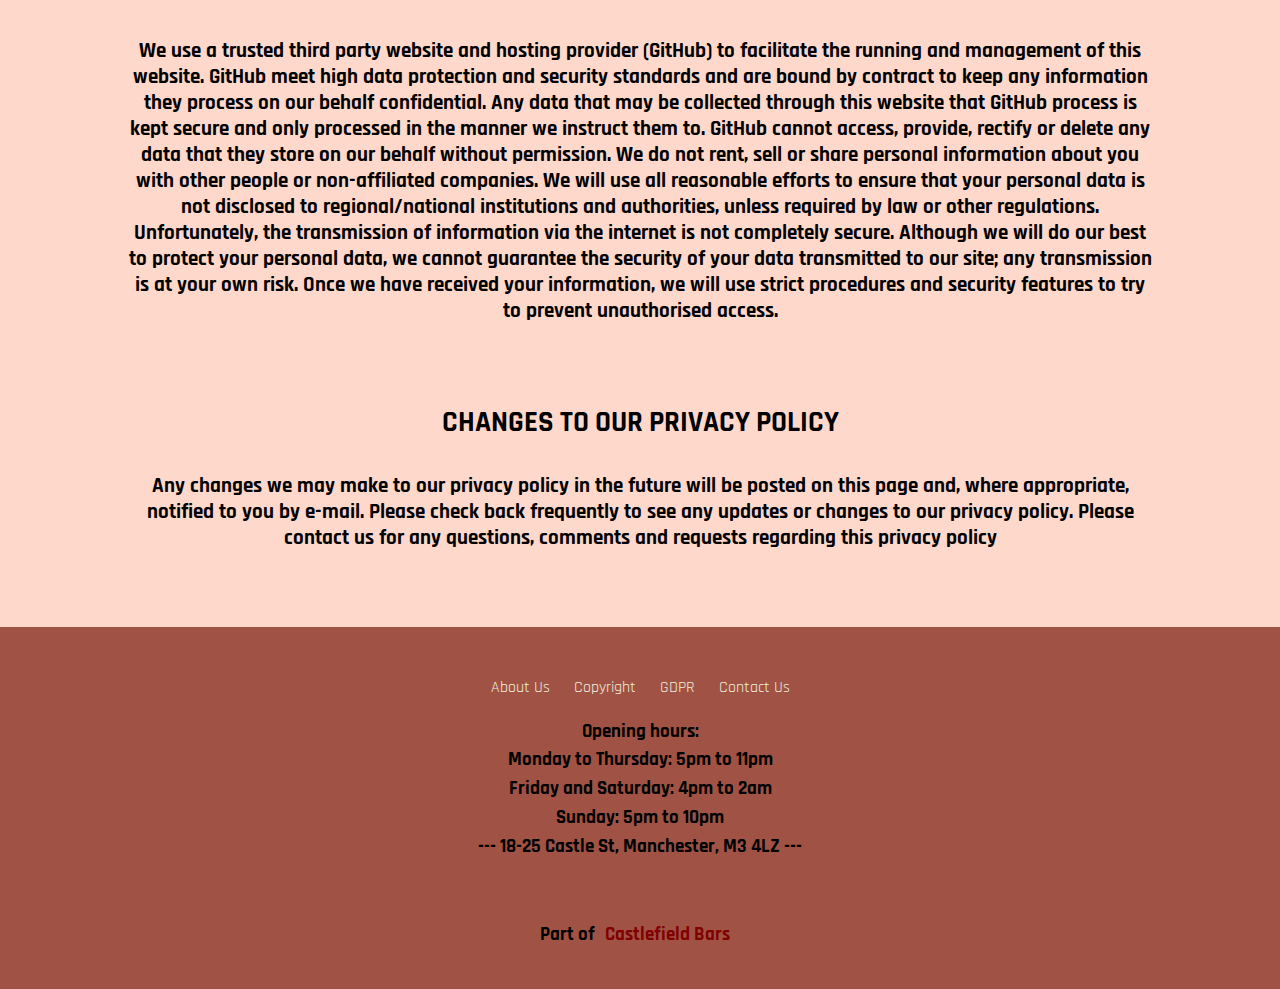
<file: gdpr.html>
<!DOCTYPE html>
<html lang="en">
<head>
    <meta charset="UTF-8">
    <title>RUBY - Privacy Policy</title>
    <link rel="stylesheet" type="text/css" href="main.css">
    <link href="https://fonts.googleapis.com/css2?family=Baloo+Tammudu+2&family=Rajdhani:wght@300&display=swap" rel="stylesheet">
    <link rel="icon" href="images/rubyfavicon.ico">
</head>
<body>
  <div class="top-container-gdpr">
    <img class="top" src="images/ruby.png" alt="rubylogo">
    </div>
    <header>
      <nav> 
          <ul>
          <li><a href="index.html">Home</a></li>
          <li>|</li>
          <li><a href="drinks.html">Drinks Menu</a></li>
          <li>|</li>
          <li><a href="food.html">Food Menu </a></li>
          <li>|</li>
          <li><a href="contact.html">Contact Us</a></li>
          <li>|</li>
          <li><a href="book.html">Book a Table</a></li>
          </ul>
      </nav>
      </header>

    <div class="middle-container-others">
        <p id="titlepar">PRIVACY POLICY</p>
        <h4> This website is operated by Ruby - Manchester and whose registered address is 18-25 Castle St, Manchester, M3 4LZ. 
          We are committed to protecting and preserving the privacy of our users when visiting our site or communicating electronically with us.
          This policy sets out how we process any personal data we collect from you or that you provide to us through our website. 
          We confirm that we will keep your information secure and that we will comply fully with all applicable UK Data Protection legislation and regulations. 
          Please read the following carefully to understand what happens to personal data that you choose to provide to us, or that we collect from you when you visit this site.
          By visiting rubymanchester.com you are accepting and consenting to the practices described in this policy. </h4>
          <p id="titlepar">TYPE OF INFORMATION COLLECTED</p>
          <h4>We may collect, store and use the following kinds of personal information about individuals who visit and use our website, including
          information you supply to us when you fill in forms on our website, and information our website automatically collects about you. 
          This includes: technical information, the version of your Internet protocol (IP) address, browser type and version, operating system and platform;
          information about your visit, including what pages you visit, how long you are on the site, how you got to the site (including date and time); page response times, length of visit, what you click on, documents downloaded and download errors.</h4>
          <p id="titlepar">COOKIES</p>
          <h4>Our website uses cookies to distinguish you from other users of our website. 
          This helps us to provide you with a good experience when you browse our website and also allows us to improve our site. </h4>
          <p id="titlepar">USE OF YOUR INFORMATION</p>
          <h4>We will use the information you supply to us to provide you with information and/or services that you request from us.
          We will use the information we automatically collect about you to administer our site including troubleshooting and statistical purposes;
          to improve our site to ensure that content is presented in the most effective manner for you and for your computer;
          security and debugging as part of our efforts to keep our site safe and secure.
          This information is collected anonymously and is not linked to information that identifies you as an individual. 
          We use Google Analytics to track this information. Find out how Google uses your data at https://support.google.com/analytics/answer/6004245.</h4>
          <p id="titlepar">DISCLOSURE OF YOUR INFORMATION</p>
          <h4>We use a trusted third party website and hosting provider (GitHub) to facilitate the running and management of this website. 
          GitHub meet high data protection and security standards and are bound by contract to keep any information they process on our behalf confidential. 
          Any data that may be collected through this website that GitHub process is kept secure and only processed in the manner we instruct them to. 
          GitHub cannot access, provide, rectify or delete any data that they store on our behalf without permission.
          We do not rent, sell or share personal information about you with other people or non-affiliated companies. 
          We will use all reasonable efforts to ensure that your personal data is not disclosed to regional/national institutions and authorities, unless required by law or other regulations.
          Unfortunately, the transmission of information via the internet is not completely secure. 
          Although we will do our best to protect your personal data, we cannot guarantee the security of your data transmitted to our site; 
          any transmission is at your own risk. Once we have received your information, we will use strict procedures and security features to try to prevent unauthorised access.</h4>
          <p id="titlepar">CHANGES TO OUR PRIVACY POLICY</p>
          <h4>Any changes we may make to our privacy policy in the future will be posted on this page and, where appropriate, notified to you by e-mail. 
          Please check back frequently to see any updates or changes to our privacy policy.
          Please contact us for any questions, comments and requests regarding this privacy policy</h4>
    </div>

  <div class="bottom-container">
    <a class="footer-link" href="aboutus.html">About Us</a>
    <a class="footer-link" href="copyright.html">Copyright</a>
    <a class="footer-link" href="gdpr.html">GDPR</a>
    <a class="footer-link" href="contact.html">Contact Us</a>
    <p>Opening hours: 
      <br>
      Monday to Thursday: 5pm to 11pm
      <br>
      Friday and Saturday: 4pm to 2am
      <br>
      Sunday: 5pm to 10pm
      <br>
      
  --- 18-25 Castle St, Manchester, M3 4LZ ---</p>
  <br>
    <p>
        Part of<a href="https://www.manchesterbars.com/location-castlefield.htm" target="_blank">Castlefield Bars</a>
       </p>
    
  </div>
    
</body>
</html>
</file>
<file: main.css>
body {
    background-color: #FFD8CC;
    font-family: 'Rajdhani', sans-serif;
    margin: 0px;
  }

  header {
    background-color: #FFD8CC;
    width: 100%;
    height: 70px;
  }
  
  ul {
    display: flex;
    list-style-type: none;
    font-size: 30px;
    justify-content: space-around; 
    margin: 0px;
    color: #000000;
  }
  
  
  li {
    margin: 5px;
    font-family: Rajdhani, San Serif;
    color: #000000;
    font-weight: bold;
  }
  
  #title {
    justify-content: space-around; 
  }

  h1 {
    color: #B80257;
    font-size: 3rem;
    margin: 30px auto 0 10px;
    font-family: 'Rajdhani';
  }
  
  h2 {
    color: #000000;
    font-family: 'Rajdhani', sans-serif;
    font-size: 2.5rem;
    font-weight: normal;
  
  }
  
  h3 {
    color: #CE1212;
    font-family: 'Rajdhani', sans-serif;
  }
  
  h4 {
    color: #000000;
    font-family: 'Rajdhani', sans-serif;
    font-size: 1.3rem;
    text-align: center;
    margin: 0 10% 6% 10%;
  }

  p {
    color: #000000;
    line-height: 1.5;
    font-size: 1.2rem;
    font-weight: bold;
    /* margin: 100px; */
    text-align: center;
  }

  #titlepar {
    color: #000000;
    font-family: 'Rajdhani', sans-serif;
    font-size: 1.8rem;
  }
  
  #slogan {
    color: #B80257;
    font-family: 'Rajdhani', sans-serif;
    font-size: 2rem;
    font-weight: normal;
    margin: 5px, auto, 0, 5px;
  
  }
  
  hr {
    border: dotted #810000 5px;
    border-bottom: none;
    width: 10%;
    margin: 80px auto;
  }

  
  a {
    color: #810000;
    font-family: 'Rajdhani', sans-serif;
    margin: 10px;
    text-decoration: none;
  }


  a:hover {
    color: #1B1717;
  }

  .top-container {
    background: transparent;
    text-align: center;
    position: relative;
    height: 300px;
  }

  .top-container-drinks {
    background-image: url('images/cocktails-large.jpg');
    background-position: center;
    text-align: center;
    position: relative;
    height: 300px;
  }

  .top-container-food {
    background-image: url('images/food-cover.jpg');
    background-position: center;
    text-align: center;
    position: relative;
    height: 300px;
  }

  .top-container-contact {
    background-image: url('images/contact.png');
    background-position: center;
    text-align: center;
    position: relative;
    height: 300px;
  }

  .top-container-booking {
    background-image: url('images/booking.jpg');
    background-position: center;
    text-align: center;
    background-repeat: no-repeat;
    background-size: cover;
    position: relative;
    height: 300px;
  }

  .top-container-aboutus {
    background-image: url('images/dukes.jpg');
    background-position: center;
    text-align: center;
    background-repeat: no-repeat;
    height: 300px;
  }

  .top-container-copyright {
    background-image: url('images/copyright.jpg');
    background-position: center;
    text-align: center;
    background-size: 1500px;
    height: 300px;
  }

  .top-container-gdpr {
    background-image: url('images/gdpr.jpeg');
    background-position: center;
    text-align: center;
    background-size: 1500px;
    height: 300px;
  }


  video {
    position: absolute;
    top: 0;
    left: 0;
    height: 10%;
    min-width: 100%;
    min-height: 100%;
    z-index: -1;
    object-position: center;
    object-fit: cover;
  }

  .top {
    padding-top: 2%;
  }
  
  .middle-container {
    background-color: #FFD8CC;
    width: 100%;
    text-align: center;
    padding-top: 10rem;
    padding-bottom: 20rem;
   
  }


  .middle-container-others {
    background-color: #FFD8CC;
    width: 100%;
    text-align: center;
  }


  .bottom-container {
    background-color: #A05344;
    padding: 50px 0 20px;
    text-align: center;
  }
 
  .home-menu-image {
    opacity: 0;
    border-radius: 5%; 
  }

  .resize {
    width: 500px;
    height: 500px;
   
}

  .overlay1 {
    background-image: url(images/cocktails.jpg);
    background-size: cover;
    width:  500px;
    height: 500px;
    object-fit: fill;
    border-radius: 5%; 

    
  }
  .overlay1:hover {
    background-image: url(images/cocktails-hover.jpg);
    cursor: pointer;
    
  }

  .overlay2 {
    background-image: url(images/food-cover.jpg);
    background-size: cover;
    width:  500px;
    height: 500px;
    object-fit: fill;
    border-radius: 5%; 
    
  }
  .overlay2:hover {
    background-image: url(images/food-cover-hover.jpg);
    cursor: pointer;
    
  }

  .menus {
    display: flex;
    flex-wrap: wrap;
    padding-bottom: 10rem;
}
.menus>* {
    flex: 1 1 160px;
}
  
  .menuline {
    display: block;
    margin-left: auto;
    margin-right: auto;
    width: 25%;
    }
  
  #menuline-home {
    text-align: center;
    width: 100%;
    padding-top: 17rem;
  }

  #menupic {
    width: 20%;
    height: auto;
    border-radius: 20%;
    padding: 2%;
  }

  .container {
    max-width: 1200px;
    margin: 0 auto;
    padding: 1.5em;
  }
  
  
  .menu {
    font-family: "Rajdhani", sans-serif;
    font-size: 14px;
  }
  
  .menu-group-heading {
    margin: 0;
    padding-bottom: 1em;
    border-bottom: 2px solid #ccc;
    text-align: center;
  }
  
  .menu-group {
    display: grid;
    grid-template-columns: 1fr;
    gap: 1.5em;
    padding: 1.5em 3rem;
  }
  
  .menu-item {
    display: flex;
  }

  
  .menu-item-text {
    flex-grow: 1;
  }
  
  .menu-item-heading {
    display: flex;
    justify-content: space-between;
    margin: 0;
  }
  
  .menu-item-name {
    margin-right: 1.5em;
  }
  
  .menu-item-description {
    line-height: 1.6;
    text-align: left;
  }
  
  @media screen and (min-width: 992px) {
    .menu {
      font-size: 16px;
    }
  
    .menu-group {
      grid-template-columns: repeat(2, 1fr);
    }
  
  }
  

  .center {
    display: block;
    margin-left: auto;
    margin-right: auto;
    width: 50%;
}

  
  .ruby {
    position: absolute;
    right: 300px;
    top: 40px;
  
  }


  .footer-link {
    color: #EEEBDD;
  }
  
  #fcf-form {
    display:block;
}

.f-body {
    margin: 0;
    font-family: -apple-system, Helvetica, sans-serif;
    color: #212529;
    text-align: left;
    background-color: #FFD8CC;
    padding: 40px;
    padding-bottom: 20px;
    border: 1px solid #ced4da;
    border-radius: 0.25rem;
    max-width: 100%;
}

.f-form-group {
    margin-bottom: 2rem;
}

.f-input-group {
    position: relative;
    display: -ms-flexbox;
    display: flex;
    -ms-flex-align: stretch;
    align-items: stretch;
    width: 100%;
}

.f-form-control {
    display: block;
    width: 100%;
    padding: 0.375rem 0.75rem;
    font-size: 1rem;
    line-height: 1.5;
    color: #495057;
    background-color: #FFFFFF;
    border: 2.5px solid rgba(255, 99, 71, 0.8);
    outline: none;
    border-radius: 1.5rem;
}

.f-form-control:focus {
    border: 1px solid rgb(214, 15, 41);
}

select.f-form-control[size], select.f-form-control[multiple] {
    height: auto;
}

textarea.f-form-control {
    font-family: -apple-system, Lucida Sans, sans-serif;
    height: auto;
}

label.f-label {
    margin-bottom: 0.5rem;
    display: inline-block;
    font-family: Rajdhani, sans-serif;
    font-size: 2rem;
    
}

.f-btn {
    display: inline-block;
    font-weight: 400;
    color: #3A6351;
    text-align: center;
    cursor: pointer;
    border: 1px solid transparent;
    padding: 0.375rem 0.75rem;
    font-size: 1rem;
    border-radius: 5rem;
}

.f-btn:focus, .f-btn.focus {
    box-shadow: 0 0 0 0.2rem rgba(40, 212, 92, 0.8);
}

.f-btn-primary {
    color: #fff;
    background-color: rgba(40, 212, 92, 0.8);
    border-color:rgba(40, 212, 92, 0.8);
}

.f-btn-primary:hover {
    color: #fff;
    background-color: rgba(138, 9, 9, 0.5);
    border-color: rgba(138, 9, 9, 0.5);
}

.f-btn-primary:focus, .f-btn-primary.focus {
    color: #fff;
    background-color:rgba(245, 2, 35, 0.5);
    border-color: rgba(245, 2, 35, 0.5);
    box-shadow: 0 0 0 0.2rem rgba(245, 2, 35, 0.5);
}

.f-btn {
    padding: 0.5rem 1rem;
    font-size: 1.25rem;
    font-family: Rajdhani, sans-serif;
    line-height: 1.5;
    border-radius: 5rem;
}

#datepicker {
  width: 20%;
}

#select_date{
  width: 20%;
}


#meeting-time {
  width: 20%;
}

#pplnumber {
  width: 20%;
}
</file>
